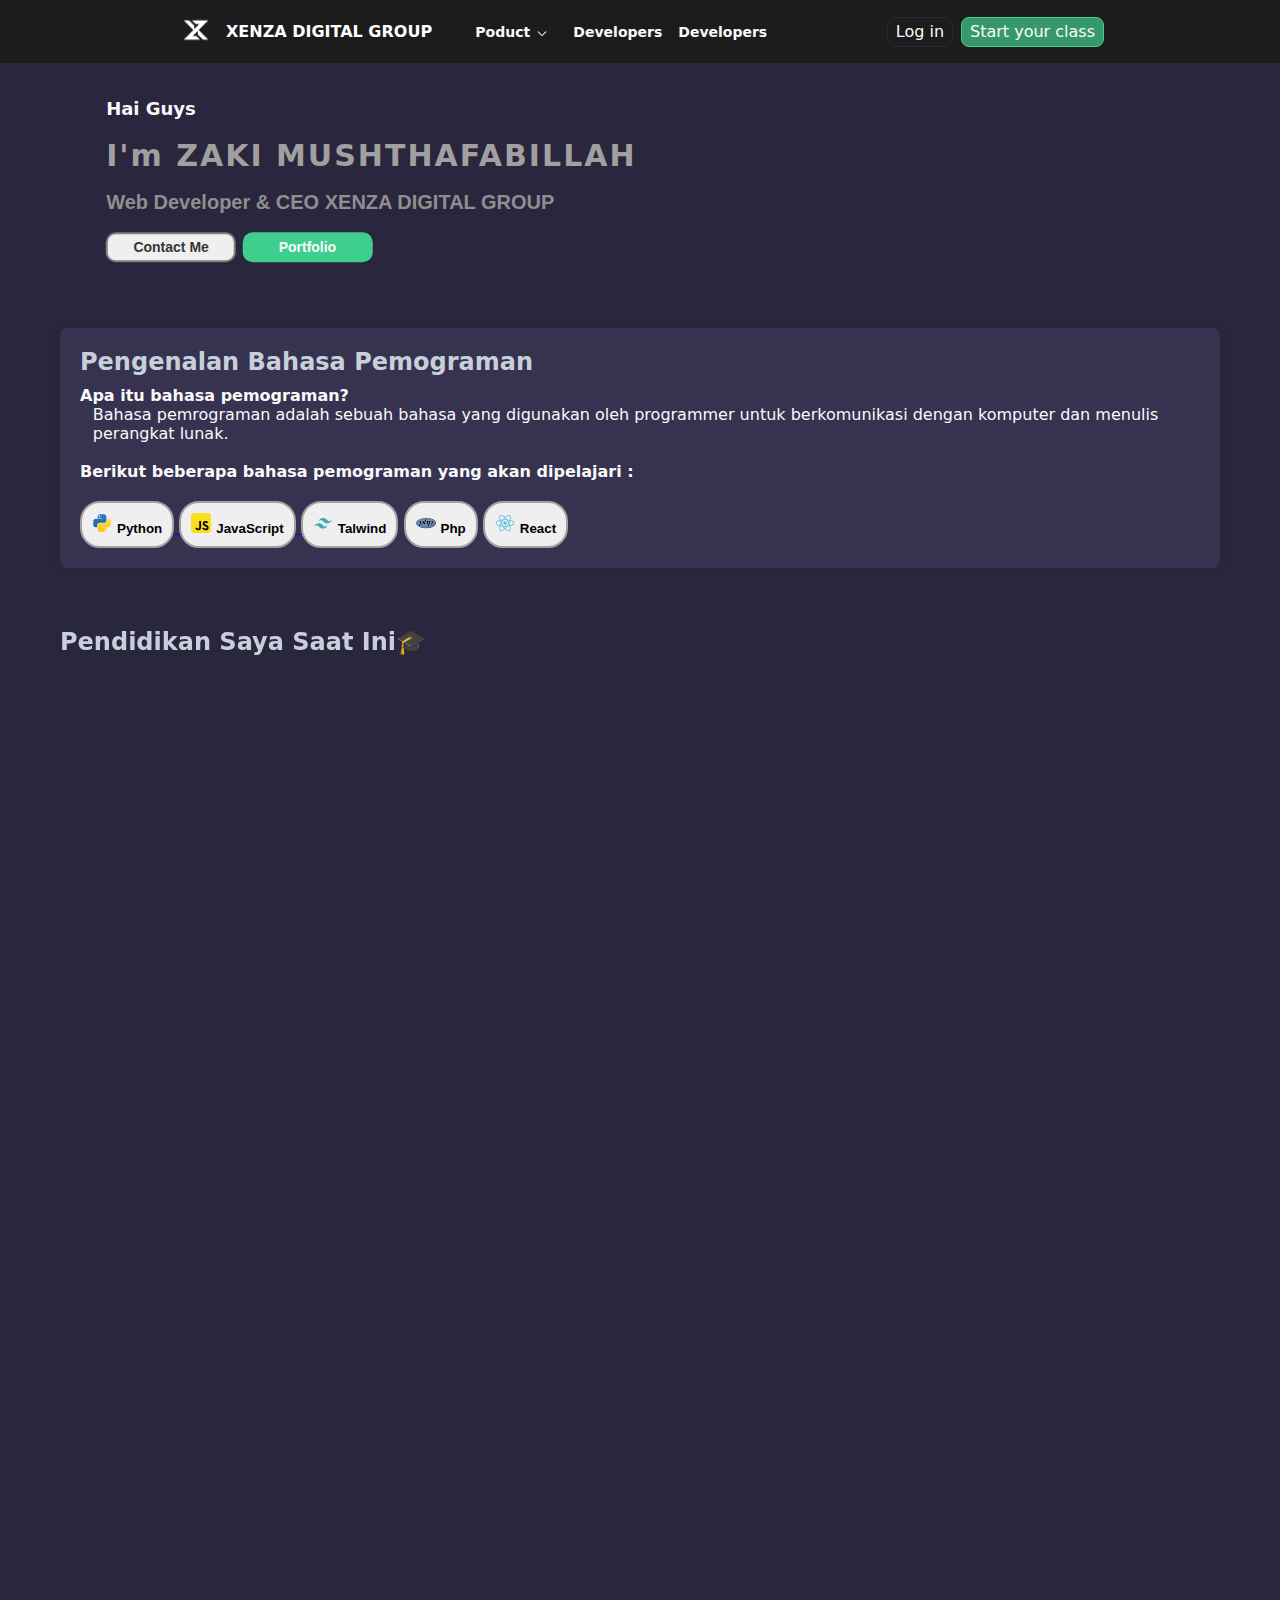
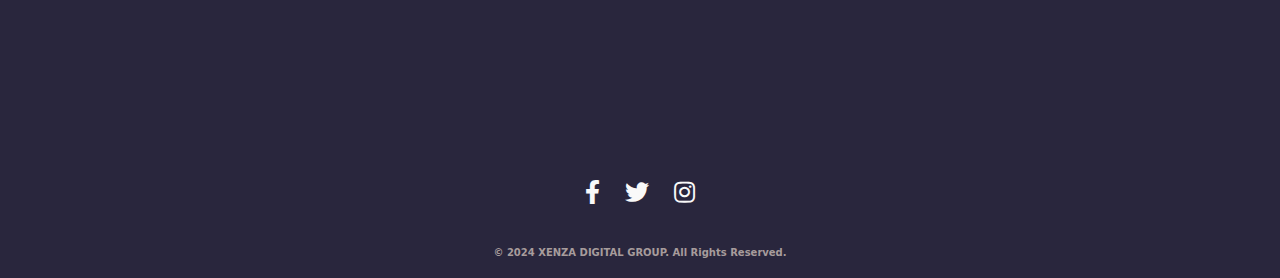
<file: index.html>
<!DOCTYPE html>
<html lang="en">
<head>
    <meta charset="UTF-8">
    <meta name="viewport" content="width= , initial-scale=1.0">
    <title>Document</title>
    <link rel="stylesheet" href="style/style.css">
    <link rel="stylesheet" href="https://cdnjs.cloudflare.com/ajax/libs/font-awesome/5.15.4/css/all.min.css">

</head>
<body>

<!-- Bagian Navigasi / Header -->
    <header class="header">
        <div class="menu_wrapper">
            <div class="menu_bar">
                <a href="#" title="Home" aria-label="home" class="logo">
                    <img src="assets/Photo/XZ__ZX__X_AND_Z_Abstract_initial_monogram_letter_alphabet_logo_design-removebg-preview (1).png" alt="logo" style="width: 40px; height: 40px; padding: 5px;">
                </a> 
                <P style="color: white; padding-left: 10px; font-weight: bold; font-family: system-ui, -apple-system, BlinkMacSystemFont, 'Segoe UI', Roboto, Oxygen, Ubuntu, Cantarell, 'Open Sans', 'Helvetica Neue', sans-serif;">
                    XENZA DIGITAL GROUP
                </P>
                <nav>
                    <ul class="navigation hide">
                        <li>
                            <button type="button">Poduct 
                                <svg xmlns="http://www.w3.org/2000/svg" width="16" height="16" fill="currentColor" class="bi bi-chevron-down" viewBox="0 0 16 16">
                                    <path d="M8 11.293l4.146-4.146a.5.5 0 0 0-.707-.707L8 10.086 4.561 6.44a.5.5 0 0 0-.707.707L8 11.293z"/>
                                </svg>
                            </button>
                            <div class="dropdown_wrapper">
                                <div class="dropdown">
                                    <ul class="list-items-with-description">
                                        <li>
                                            <div class="icon-wrapper">
                                                <svg viewBox="0 0 24 24" fill="none" xmlns="http://www.w3.org/2000/svg"><g id="SVGRepo_bgCarrier" stroke-width="0"></g><g id="SVGRepo_tracerCarrier" stroke-linecap="round" stroke-linejoin="round"></g><g id="SVGRepo_iconCarrier"> <path d="M20 18C20 20.2091 16.4183 22 12 22C7.58172 22 4 20.2091 4 18V13.974C4.50221 14.5906 5.21495 15.1029 6.00774 15.4992C7.58004 16.2854 9.69967 16.75 12 16.75C14.3003 16.75 16.42 16.2854 17.9923 15.4992C18.7851 15.1029 19.4978 14.5906 20 13.974V18Z" fill="#ffffff"></path> <path d="M12 10.75C14.3003 10.75 16.42 10.2854 17.9923 9.49925C18.7851 9.10285 19.4978 8.59059 20 7.97397V12C20 12.5 18.2143 13.5911 17.3214 14.1576C15.9983 14.8192 14.118 15.25 12 15.25C9.88205 15.25 8.00168 14.8192 6.67856 14.1576C5.5 13.5683 4 12.5 4 12V7.97397C4.50221 8.59059 5.21495 9.10285 6.00774 9.49925C7.58004 10.2854 9.69967 10.75 12 10.75Z" fill="#ffffff"></path> <path d="M17.3214 8.15761C15.9983 8.81917 14.118 9.25 12 9.25C9.88205 9.25 8.00168 8.81917 6.67856 8.15761C6.16384 7.95596 5.00637 7.31492 4.2015 6.27935C4.06454 6.10313 4.00576 5.87853 4.03988 5.65798C4.06283 5.50969 4.0948 5.35695 4.13578 5.26226C4.82815 3.40554 8.0858 2 12 2C15.9142 2 19.1718 3.40554 19.8642 5.26226C19.9052 5.35695 19.9372 5.50969 19.9601 5.65798C19.9942 5.87853 19.9355 6.10313 19.7985 6.27935C18.9936 7.31492 17.8362 7.95596 17.3214 8.15761Z" fill="#ffffff"></path> </g>
                                                </svg>
                                            </div>
                                            <div class="item-title">
                                                <h3>Database</h3>
                                                <p>Fully portable Postgres Database</p>
                                            </div>
                                        </li>
                                        <li>
                                            <div class="icon-wrapper">
                                                <!-- svg icons -->
                                            </div>
                                            <div class="item-title">
                                                <h3>Vector</h3>
                                                <p>Fully portable Postgres Database</p>
                                            </div> 
                                        </li>
                                        <li>
                                            <div class="icon-wrapper">
                                                <!-- svg icons -->
                                            </div>
                                            <div class="item-title">
                                                <h3>Authentication</h3>
                                                <p>Fully portable Postgres Database</p>
                                            </div>
                                        </li>
                                        <li>
                                            <div class="icon-wrapper">
                                                <svg viewBox="0 0 24 24" fill="none" xmlns="http://www.w3.org/2000/svg"><g id="SVGRepo_bgCarrier" stroke-width="0"></g><g id="SVGRepo_tracerCarrier" stroke-linecap="round" stroke-linejoin="round"></g><g id="SVGRepo_iconCarrier"> <path d="M6.50001 18L6.50001 17.9105C6.49991 17.0449 6.49981 16.2512 6.58661 15.6056C6.6822 14.8946 6.90709 14.1432 7.52514 13.5251C8.14319 12.9071 8.89464 12.6822 9.6056 12.5866C10.2512 12.4998 11.0449 12.4999 11.9105 12.5H12.0895C12.9551 12.4999 13.7488 12.4998 14.3944 12.5866C15.1054 12.6822 15.8568 12.9071 16.4749 13.5251C17.0929 14.1432 17.3178 14.8946 17.4134 15.6056C17.4989 16.2417 17.5001 17.0215 17.5 17.8722C20.0726 17.3221 22 15.0599 22 12.3529C22 9.88113 20.393 7.78024 18.1551 7.01498C17.8371 4.19371 15.4159 2 12.4762 2C9.32028 2 6.7619 4.52827 6.7619 7.64706C6.7619 8.33687 6.88706 8.9978 7.11616 9.60887C6.8475 9.55673 6.56983 9.52941 6.28571 9.52941C3.91878 9.52941 2 11.4256 2 13.7647C2 16.1038 3.91878 18 6.28571 18L6.50001 18Z" fill="#ffffff"></path> <path fill-rule="evenodd" clip-rule="evenodd" d="M12 14C10.1144 14 9.17157 14 8.58579 14.5858C8 15.1716 8 16.1144 8 18C8 19.8856 8 20.8284 8.58579 21.4142C9.17157 22 10.1144 22 12 22C13.8856 22 14.8284 22 15.4142 21.4142C16 20.8284 16 19.8856 16 18C16 16.1144 16 15.1716 15.4142 14.5858C14.8284 14 13.8856 14 12 14ZM13.8047 17.0842L12.4714 15.7508C12.2111 15.4905 11.7889 15.4905 11.5286 15.7508L10.1953 17.0842C9.93491 17.3445 9.93491 17.7666 10.1953 18.027C10.4556 18.2873 10.8777 18.2873 11.1381 18.027L11.3333 17.8317V19.7778C11.3333 20.146 11.6318 20.4444 12 20.4444C12.3682 20.4444 12.6667 20.146 12.6667 19.7778V17.8317L12.8619 18.027C13.1223 18.2873 13.5444 18.2873 13.8047 18.027C14.0651 17.7666 14.0651 17.3445 13.8047 17.0842Z" fill="#ffffff"></path> </g>
                                                </svg>
                                            </div>
                                            <div class="item-title">
                                                <h3>Storege</h3>
                                                <p>Fully portable Postgres Database</p>
                                            </div>
                                        </li>
                                        
                                        <!--more list items-->
                                    </ul>
                                </div>
                            </div>
                        </li>
                        <li>
                            <a href="#devs" title="Developers">Developers</a>
                        </li>
                        <li>
                            <a href="#devs" title="Developers">Developers</a>
                        </li>
                        <!--li menu-->
                </nav>
            </div>
            <div class="action-buttons hide">
                <a href="#log-in" title="Log in" class="secondary">Log in</a>
                <a href="#Start-Class" title="Sign up" class="primary">Start your class</a>
            </div>
            <button type="button" aria-label="Open menu" class="burger-menu">
                <!--menu svg-->
                <svg width="223px" height="223px" viewBox="0 0 28.00 28.00" version="1.1" xmlns="http://www.w3.org/2000/svg" xmlns:xlink="http://www.w3.org/1999/xlink" xmlns:sketch="http://www.bohemiancoding.com/sketch/ns" fill="#ffffff" transform="matrix(-1, 0, 0, 1, 0, 0)" stroke="#ffffff"><g id="SVGRepo_bgCarrier" stroke-width="0"></g><g id="SVGRepo_tracerCarrier" stroke-linecap="round" stroke-linejoin="round"></g><g id="SVGRepo_iconCarrier"> <title>align-left</title> <desc>Created with Sketch Beta.</desc> <defs> </defs> <g id="Page-1" stroke="none" stroke-width="1" fill="none" fill-rule="evenodd" sketch:type="MSPage"> <g id="Icon-Set" sketch:type="MSLayerGroup" transform="translate(-308.000000, -206.000000)" fill="#ffffff"> <path d="M335,222 L309,222 C308.447,222 308,222.448 308,223 C308,223.553 308.447,224 309,224 L335,224 C335.553,224 336,223.553 336,223 C336,222.448 335.553,222 335,222 L335,222 Z M324,230 L309,230 C308.447,230 308,230.447 308,231 C308,231.553 308.447,232 309,232 L324,232 C324.553,232 325,231.553 325,231 C325,230.447 324.553,230 324,230 L324,230 Z M309,208 L335,208 C335.553,208 336,207.553 336,207 C336,206.448 335.553,206 335,206 L309,206 C308.447,206 308,206.448 308,207 C308,207.553 308.447,208 309,208 L309,208 Z M309,216 L327,216 C327.553,216 328,215.553 328,215 C328,214.448 327.553,214 327,214 L309,214 C308.447,214 308,214.448 308,215 C308,215.553 308.447,216 309,216 L309,216 Z" id="align-left" sketch:type="MSShapeGroup"> </path> </g> </g> </g>
                </svg>
            </button>
        </div>
    </header>
<!-- Akhir Bagian Nav / Header -->

<!-- Isi dari halaman-->
<div class="text-container">
    <p>Hai Guys</p>
    <p>I'm ZAKI MUSHTHAFABILLAH</p>
    <p>Web Developer & CEO XENZA DIGITAL GROUP</p>
    <button class="hire-btn" style="margin-left: 10px;">Contact Me</button>
    <button class="down-cv" id="portfolio">Portfolio</button>
</div>
<img src="/assets/Photo/Yinjai.jpg" alt="model" class="model">

<!--Awal pendahuluan-->
<main class="container" id="class">
    <section class="content">
        <h2>Pengenalan Bahasa Pemograman</h2>
        <p style="padding-top: 10px; font-weight: bold;">Apa itu bahasa pemograman?</p>
        <p style="margin-left: 0.8rem;">Bahasa pemrograman adalah sebuah bahasa yang digunakan oleh programmer untuk berkomunikasi
           dengan komputer dan menulis perangkat lunak.</p>
        <br>
        <p style="font-weight: bold; margin-bottom: 10px;">Berikut beberapa bahasa pemograman yang akan dipelajari :</p>
        
        <a href="Materi/materi-py.html">
        <button style="cursor: pointer;;margin-top: 10px; border: 2px solid rgb(162, 162, 162); width: auto; border-radius: 20px; padding: 10px;">
            <p style="font-weight: bold;"><svg style="height: 20px; margin-right: 5px;" viewBox="0 0 32 32" fill="none" xmlns="http://www.w3.org/2000/svg"><g id="SVGRepo_bgCarrier" stroke-width="0"></g><g id="SVGRepo_tracerCarrier" stroke-linecap="round" stroke-linejoin="round"></g><g id="SVGRepo_iconCarrier"> <path fill-rule="evenodd" clip-rule="evenodd" d="M13.0164 2C10.8193 2 9.03825 3.72453 9.03825 5.85185V8.51852H15.9235V9.25926H5.97814C3.78107 9.25926 2 10.9838 2 13.1111L2 18.8889C2 21.0162 3.78107 22.7407 5.97814 22.7407H8.27322V19.4815C8.27322 17.3542 10.0543 15.6296 12.2514 15.6296H19.5956C21.4547 15.6296 22.9617 14.1704 22.9617 12.3704V5.85185C22.9617 3.72453 21.1807 2 18.9836 2H13.0164ZM12.0984 6.74074C12.8589 6.74074 13.4754 6.14378 13.4754 5.40741C13.4754 4.67103 12.8589 4.07407 12.0984 4.07407C11.3378 4.07407 10.7213 4.67103 10.7213 5.40741C10.7213 6.14378 11.3378 6.74074 12.0984 6.74074Z" fill="url(#paint0_linear_87_8204)"></path> <path fill-rule="evenodd" clip-rule="evenodd" d="M18.9834 30C21.1805 30 22.9616 28.2755 22.9616 26.1482V23.4815L16.0763 23.4815L16.0763 22.7408L26.0217 22.7408C28.2188 22.7408 29.9998 21.0162 29.9998 18.8889V13.1111C29.9998 10.9838 28.2188 9.25928 26.0217 9.25928L23.7266 9.25928V12.5185C23.7266 14.6459 21.9455 16.3704 19.7485 16.3704L12.4042 16.3704C10.5451 16.3704 9.03809 17.8296 9.03809 19.6296L9.03809 26.1482C9.03809 28.2755 10.8192 30 13.0162 30H18.9834ZM19.9015 25.2593C19.1409 25.2593 18.5244 25.8562 18.5244 26.5926C18.5244 27.329 19.1409 27.9259 19.9015 27.9259C20.662 27.9259 21.2785 27.329 21.2785 26.5926C21.2785 25.8562 20.662 25.2593 19.9015 25.2593Z" fill="url(#paint1_linear_87_8204)"></path> <defs> <linearGradient id="paint0_linear_87_8204" x1="12.4809" y1="2" x2="12.4809" y2="22.7407" gradientUnits="userSpaceOnUse"> <stop stop-color="#327EBD"></stop> <stop offset="1" stop-color="#1565A7"></stop> </linearGradient> <linearGradient id="paint1_linear_87_8204" x1="19.519" y1="9.25928" x2="19.519" y2="30" gradientUnits="userSpaceOnUse"> <stop stop-color="#FFDA4B"></stop> <stop offset="1" stop-color="#F9C600"></stop> </linearGradient> </defs> </g>
            </svg>Python</p>
        </button>
        </a>
        
        <a href="Materi/materi-js.html">
        <button style="cursor: pointer;;margin-top: 10px; border: 2px solid rgb(162, 162, 162); width: auto; border-radius: 20px; padding: 10px;">
            <p style="font-weight: bold;"><svg style="height: 20px; margin-right: 5px;" xmlns="http://www.w3.org/2000/svg" aria-label="JavaScript" role="img" viewBox="0 0 512 512" fill="#000000"><g id="SVGRepo_bgCarrier" stroke-width="0"></g><g id="SVGRepo_tracerCarrier" stroke-linecap="round" stroke-linejoin="round"></g><g id="SVGRepo_iconCarrier"><rect width="512" height="512" rx="15%" fill="#f7df1e"></rect><path d="M324 370c10 17 24 29 47 29c20 0 33-10 33 -24c0-16 -13 -22 -35 -32l-12-5c-35-15 -58 -33 -58 -72c0-36 27 -64 70 -64c31 0 53 11 68 39l-37 24c-8-15 -17 -21 -31 -21c-14 0-23 9 -23 21c0 14 9 20 30 29l12 5c41 18 64 35 64 76c0 43-34 67 -80 67c-45 0-74 -21 -88 -49zm-170 4c8 13 14 25 31 25c16 0 26-6 26 -30V203h48v164c0 50-29 72 -72 72c-39 0-61 -20 -72 -44z"></path></g>
            </svg>JavaScript</p>
        </button>
        </a>

        <button style="cursor: pointer;;margin-top: 10px; border: 2px solid rgb(162, 162, 162); width: auto; border-radius: 20px; padding: 10px;">
            <p style="font-weight: bold;"><svg style="height: 20px; margin-right: 5px;" viewBox="0 0 32 32" xmlns="http://www.w3.org/2000/svg" fill="#000000"><g id="SVGRepo_bgCarrier" stroke-width="0"></g><g id="SVGRepo_tracerCarrier" stroke-linecap="round" stroke-linejoin="round"></g><g id="SVGRepo_iconCarrier"><title>file_type_tailwind</title><path d="M9,13.7q1.4-5.6,7-5.6c5.6,0,6.3,4.2,9.1,4.9q2.8.7,4.9-2.1-1.4,5.6-7,5.6c-5.6,0-6.3-4.2-9.1-4.9Q11.1,10.9,9,13.7ZM2,22.1q1.4-5.6,7-5.6c5.6,0,6.3,4.2,9.1,4.9q2.8.7,4.9-2.1-1.4,5.6-7,5.6c-5.6,0-6.3-4.2-9.1-4.9Q4.1,19.3,2,22.1Z" style="fill:#44a8b3"></path></g>
            </svg>Talwind</p>
        </button>

        <button style="cursor: pointer;;margin-top: 10px; border: 2px solid rgb(162, 162, 162); width: auto; border-radius: 20px; padding: 10px;">
            <p style="font-weight: bold;"><svg style="height: 20px; margin-right: 5px;" viewBox="0 -60.5 256 256" version="1.1" xmlns="http://www.w3.org/2000/svg" xmlns:xlink="http://www.w3.org/1999/xlink" preserveAspectRatio="xMidYMid" fill="#000000"><g id="SVGRepo_bgCarrier" stroke-width="0"></g><g id="SVGRepo_tracerCarrier" stroke-linecap="round" stroke-linejoin="round"></g><g id="SVGRepo_iconCarrier"> <defs> <radialGradient id="radialGradient-1" cx="0.8366" cy="-125.811" r="363.0565" gradientTransform="matrix(0.463 0 0 0.463 76.4644 81.9182)" gradientUnits="userSpaceOnUse"> <stop offset="0" style="stop-color:#FFFFFF"></stop> <stop offset="0.5" style="stop-color:#4C6B97"></stop> <stop offset="1" style="stop-color:#231F20"></stop> </radialGradient> </defs> <g> <ellipse fill="url(#radialGradient-1)" cx="128" cy="67.3" rx="128" ry="67.3"></ellipse> <ellipse fill="#6181B6" cx="128" cy="67.3" rx="123" ry="62.3"></ellipse> <g> <path fill="#FFFFFF" d="M152.9,87.5c0,0,6.1-31.4,6.1-31.4c1.4-7.1,0.2-12.4-3.4-15.7c-3.5-3.2-9.5-4.8-18.3-4.8h-10.6l3-15.6 c0.1-0.6,0-1.2-0.4-1.7c-0.4-0.5-0.9-0.7-1.5-0.7h-14.6c-1,0-1.8,0.7-2,1.6l-6.5,33.3c-0.6-3.8-2-7-4.4-9.6 c-4.3-4.9-11-7.4-20.1-7.4H52.1c-1,0-1.8,0.7-2,1.6L37,104.7c-0.1,0.6,0,1.2,0.4,1.7c0.4,0.5,0.9,0.7,1.5,0.7h14.7 c1,0,1.8-0.7,2-1.6l3.2-16.3h10.9c5.7,0,10.6-0.6,14.3-1.8c3.9-1.3,7.4-3.4,10.5-6.3c2.5-2.3,4.6-4.9,6.2-7.7l-2.6,13.5 c-0.1,0.6,0,1.2,0.4,1.7s0.9,0.7,1.5,0.7h14.6c1,0,1.8-0.7,2-1.6l7.2-37h10c4.3,0,5.5,0.8,5.9,1.2c0.3,0.3,0.9,1.5,0.2,5.2 l-5.8,29.9c-0.1,0.6,0,1.2,0.4,1.7c0.4,0.5,0.9,0.7,1.5,0.7H151C151.9,89.1,152.7,88.4,152.9,87.5z M85.3,61.5 c-0.9,4.7-2.6,8.1-5.1,10c-2.5,1.9-6.6,2.9-12,2.9h-6.5l4.7-24.2h8.4c6.2,0,8.7,1.3,9.7,2.4C85.8,54.2,86.1,57.3,85.3,61.5z"></path> <path fill="#FFFFFF" d="M215.3,42.9c-4.3-4.9-11-7.4-20.1-7.4h-28.3c-1,0-1.8,0.7-2,1.6l-13.1,67.5c-0.1,0.6,0,1.2,0.4,1.7 c0.4,0.5,0.9,0.7,1.5,0.7h14.7c1,0,1.8-0.7,2-1.6l3.2-16.3h10.9c5.7,0,10.6-0.6,14.3-1.8c3.9-1.3,7.4-3.4,10.5-6.3 c2.6-2.4,4.8-5.1,6.4-8c1.6-2.9,2.8-6.1,3.5-9.6C220.9,54.7,219.6,47.9,215.3,42.9z M200,61.5c-0.9,4.7-2.6,8.1-5.1,10 c-2.5,1.9-6.6,2.9-12,2.9h-6.5l4.7-24.2h8.4c6.2,0,8.7,1.3,9.7,2.4C200.6,54.2,200.9,57.3,200,61.5z"></path> </g> <g> <path fill="#000004" d="M74.8,48.2c5.6,0,9.3,1,11.2,3.1c1.9,2.1,2.3,5.6,1.3,10.6c-1,5.2-3,9-5.9,11.2c-2.9,2.2-7.3,3.3-13.2,3.3 h-8.9l5.5-28.2H74.8z M39,105h14.7l3.5-17.9h12.6c5.6,0,10.1-0.6,13.7-1.8c3.6-1.2,6.8-3.1,9.8-5.9c2.5-2.3,4.5-4.8,6-7.5 c1.5-2.7,2.6-5.7,3.2-9c1.6-8,0.4-14.2-3.5-18.7c-3.9-4.5-10.1-6.7-18.6-6.7H52.1L39,105z"></path> <path fill="#000004" d="M113.3,19.6h14.6l-3.5,17.9h13c8.2,0,13.8,1.4,16.9,4.3c3.1,2.9,4,7.5,2.8,13.9L151,87.1h-14.8l5.8-29.9 c0.7-3.4,0.4-5.7-0.7-6.9c-1.1-1.2-3.6-1.9-7.3-1.9h-11.7l-7.5,38.7h-14.6L113.3,19.6z"></path> <path fill="#000004" d="M189.5,48.2c5.6,0,9.3,1,11.2,3.1c1.9,2.1,2.3,5.6,1.3,10.6c-1,5.2-3,9-5.9,11.2c-2.9,2.2-7.3,3.3-13.2,3.3 h-8.9l5.5-28.2H189.5z M153.7,105h14.7l3.5-17.9h12.6c5.6,0,10.1-0.6,13.7-1.8c3.6-1.2,6.8-3.1,9.8-5.9c2.5-2.3,4.5-4.8,6-7.5 c1.5-2.7,2.6-5.7,3.2-9c1.6-8,0.4-14.2-3.5-18.7c-3.9-4.5-10.1-6.7-18.6-6.7h-28.3L153.7,105z"></path> </g> </g> </g>
            </svg>Php</p>
        </button>

        <button style="cursor: pointer;;margin-top: 10px; border: 2px solid rgb(162, 162, 162); width: auto; border-radius: 20px; padding: 10px;">
            <p style="font-weight: bold;"><svg style="height: 20px; margin-right: 5px;" viewBox="0 0 32 32" fill="none" xmlns="http://www.w3.org/2000/svg"><g id="SVGRepo_bgCarrier" stroke-width="0"></g><g id="SVGRepo_tracerCarrier" stroke-linecap="round" stroke-linejoin="round"></g><g id="SVGRepo_iconCarrier"> <path d="M18.6789 15.9759C18.6789 14.5415 17.4796 13.3785 16 13.3785C14.5206 13.3785 13.3211 14.5415 13.3211 15.9759C13.3211 17.4105 14.5206 18.5734 16 18.5734C17.4796 18.5734 18.6789 17.4105 18.6789 15.9759Z" fill="#53C1DE"></path> <path fill-rule="evenodd" clip-rule="evenodd" d="M24.7004 11.1537C25.2661 8.92478 25.9772 4.79148 23.4704 3.39016C20.9753 1.99495 17.7284 4.66843 16.0139 6.27318C14.3044 4.68442 10.9663 2.02237 8.46163 3.42814C5.96751 4.82803 6.73664 8.8928 7.3149 11.1357C4.98831 11.7764 1 13.1564 1 15.9759C1 18.7874 4.98416 20.2888 7.29698 20.9289C6.71658 23.1842 5.98596 27.1909 8.48327 28.5877C10.9973 29.9932 14.325 27.3945 16.0554 25.7722C17.7809 27.3864 20.9966 30.0021 23.4922 28.6014C25.9956 27.1963 25.3436 23.1184 24.7653 20.8625C27.0073 20.221 31 18.7523 31 15.9759C31 13.1835 26.9903 11.7923 24.7004 11.1537ZM24.4162 19.667C24.0365 18.5016 23.524 17.2623 22.8971 15.9821C23.4955 14.7321 23.9881 13.5088 24.3572 12.3509C26.0359 12.8228 29.7185 13.9013 29.7185 15.9759C29.7185 18.07 26.1846 19.1587 24.4162 19.667ZM22.85 27.526C20.988 28.571 18.2221 26.0696 16.9478 24.8809C17.7932 23.9844 18.638 22.9422 19.4625 21.7849C20.9129 21.6602 22.283 21.4562 23.5256 21.1777C23.9326 22.7734 24.7202 26.4763 22.85 27.526ZM9.12362 27.5111C7.26143 26.47 8.11258 22.8946 8.53957 21.2333C9.76834 21.4969 11.1286 21.6865 12.5824 21.8008C13.4123 22.9332 14.2816 23.9741 15.1576 24.8857C14.0753 25.9008 10.9945 28.557 9.12362 27.5111ZM2.28149 15.9759C2.28149 13.874 5.94207 12.8033 7.65904 12.3326C8.03451 13.5165 8.52695 14.7544 9.12123 16.0062C8.51925 17.2766 8.01977 18.5341 7.64085 19.732C6.00369 19.2776 2.28149 18.0791 2.28149 15.9759ZM9.1037 4.50354C10.9735 3.45416 13.8747 6.00983 15.1159 7.16013C14.2444 8.06754 13.3831 9.1006 12.5603 10.2265C11.1494 10.3533 9.79875 10.5569 8.55709 10.8297C8.09125 9.02071 7.23592 5.55179 9.1037 4.50354ZM20.3793 11.5771C21.3365 11.6942 22.2536 11.85 23.1147 12.0406C22.8562 12.844 22.534 13.6841 22.1545 14.5453C21.6044 13.5333 21.0139 12.5416 20.3793 11.5771ZM16.0143 8.0481C16.6054 8.66897 17.1974 9.3623 17.7798 10.1145C16.5985 10.0603 15.4153 10.0601 14.234 10.1137C14.8169 9.36848 15.414 8.67618 16.0143 8.0481ZM9.8565 14.5444C9.48329 13.6862 9.16398 12.8424 8.90322 12.0275C9.75918 11.8418 10.672 11.69 11.623 11.5748C10.9866 12.5372 10.3971 13.5285 9.8565 14.5444ZM11.6503 20.4657C10.6679 20.3594 9.74126 20.2153 8.88556 20.0347C9.15044 19.2055 9.47678 18.3435 9.85796 17.4668C10.406 18.4933 11.0045 19.4942 11.6503 20.4657ZM16.0498 23.9915C15.4424 23.356 14.8365 22.6531 14.2448 21.8971C15.4328 21.9423 16.6231 21.9424 17.811 21.891C17.2268 22.6608 16.6369 23.3647 16.0498 23.9915ZM22.1667 17.4222C22.5677 18.3084 22.9057 19.1657 23.1742 19.9809C22.3043 20.1734 21.3652 20.3284 20.3757 20.4435C21.015 19.4607 21.6149 18.4536 22.1667 17.4222ZM18.7473 20.5941C16.9301 20.72 15.1016 20.7186 13.2838 20.6044C12.2509 19.1415 11.3314 17.603 10.5377 16.0058C11.3276 14.4119 12.2404 12.8764 13.2684 11.4158C15.0875 11.2825 16.9178 11.2821 18.7369 11.4166C19.7561 12.8771 20.6675 14.4086 21.4757 15.9881C20.6771 17.5812 19.7595 19.1198 18.7473 20.5941ZM22.8303 4.4666C24.7006 5.51254 23.8681 9.22726 23.4595 10.8426C22.2149 10.5641 20.8633 10.3569 19.4483 10.2281C18.6239 9.09004 17.7698 8.05518 16.9124 7.15949C18.1695 5.98441 20.9781 3.43089 22.8303 4.4666Z" fill="#53C1DE"></path> </g>
            </svg>React</p>
        </button>
    </section>
</main>
<!--Akhir pendahuluan-->

<!--Isi-->

<main class="container scroll-animation" id="class">
    <h2>Pendidikan Saya Saat Ini🎓</h2>
</main>

<main class="container scroll-animation" id="class">
    <div class="c-isi">
        <img src="/assets/Photo/upiyptk.png" alt="">
        <h2>UNIVERSITAS PUTRA INDONESAI "YPTK" PADANG</h2>
        <p style="margin-top: 5px;">Saat ini saya tengah mengembangkan diri saya pada salah satu Universitas swasta terbaik dikota
           Padang yaitu, Universitas Putra Indonesia "YPTK" Padang atau biasa disebut dengan UPI Padang.
        </p>
        <br>
        <h4>Dengan Program Studi :</h4>
            <p style="margin-left: 15px; font-size: 14px; margin-top: 7px;">• S1-Teknik Informatika</p>
        <br>
        <h4>Yang Telah Saya Pelajari :</h4>
            <p style="margin-left: 15px; font-size: 14px; margin-top: 7px;">• MySQL (MongoDB)</p>
            <p style="margin-left: 15px; font-size: 14px; margin-top: 7px;">• Artificial Inteligent (AI & Python)</p>
            <p style="margin-left: 15px; font-size: 14px; margin-top: 7px;">• Algoritma & Pemograman (C++)</p>
            <p style="margin-left: 15px; font-size: 14px; margin-top: 7px;">• AR & VR (Unity & C#)</p>
            <p style="margin-left: 15px; font-size: 14px; margin-top: 7px;">Dan masih banyak lagi yang tidak mungkin saya sebut satu-persatu.</p>
    </div>
</main>

<!-- HTML Galeri Foto -->
<!-- <main class="container" id="#portfolio">
    <h2>Project Yang Telah Saya Kerjakan</h2>
</main>
<div class="gallery">
    <img src="assets/Photo/upiyptk.png" alt="Image 1">
    <img src="assets/Photo/upiyptk.png" alt="Image 2">
    <img src="assets/Photo/upiyptk.png" alt="Image 3">
</div> -->

<!-- HTML Testimoni -->
<div class="testimonials scroll-animation">
    <div class="testimonial">
        <p>"Layanan yang luar biasa! Saya sangat puas dengan hasilnya."</p>
        <p class="client">- John Doe</p>
    </div>
    <div class="testimonial">
        <p>"Proyek selesai tepat waktu dan sesuai dengan spesifikasi yang diinginkan."</p>
        <p class="client">- Jane Smith</p>
    </div>
</div>

<!-- HTML Formulir Kontak -->
<div class="contact-form scroll-animation">
    <form action="path/to/submit_form.php" method="POST">
        <input type="text" name="name" placeholder="Nama Anda" required>
        <input type="email" name="email" placeholder="Email Anda" required>
        <textarea name="message" placeholder="Berikan Saya Sebuah Pesan" reuired></textarea>
        <button type="submit" style="padding: 10px; border-radius: 10px;">Kirim</button>
    </form>
</div>

<!-- HTML Ikon Media Sosial -->
<div class="social-media">
    <a href="https://www.facebook.com/yourprofile" target="_blank"><i class="fab fa-facebook-f"></i></a>
    <a href="https://www.twitter.com/yourprofile" target="_blank"><i class="fab fa-twitter"></i></a>
    <a href="https://www.instagram.com/yourprofile" target="_blank"><i class="fab fa-instagram"></i></a>
</div>
<!-- Bagian Footer -->
<footer>
    <div class="footer-tombol">
        <p>&copy; 2024 XENZA DIGITAL GROUP. All Rights Reserved.</p>
    </div>
</footer>
<!-- Akhir Bagian Footer -->


<script src="script.js"></script>
</body>
</html>
</file>
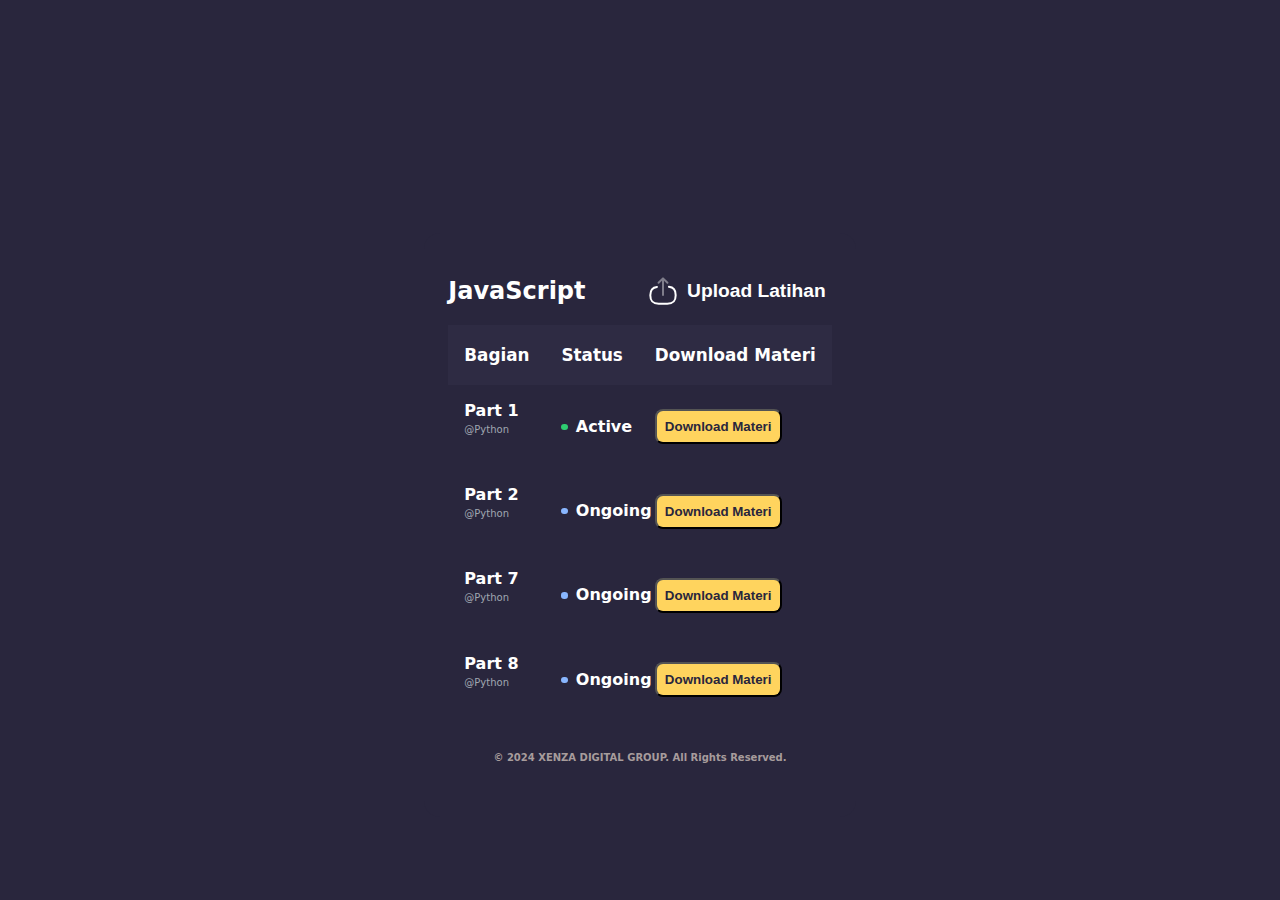
<file: Materi/materi-js.html>
<!DOCTYPE html>
<html lang="en">
<head>
    <meta charset="UTF-8">
    <meta name="viewport" content="width= , initial-scale=1.0">
    <title>Materi JavaScript</title>
    <!-- <link rel="stylesheet" href="../style/style.css"> -->
    <link rel="stylesheet" href="../style/style-table.css">
</head>
<body>
<!-- Isi dari halaman-->
<article class="table-widget" style="margin-top: 150px;">
    <div class="caption">
        <h2>JavaScript</h2>
        <button type="button" class="export-btn"> 
            <!-- SVG Icon -->
            <svg viewBox="0 0 24 24" fill="none" xmlns="http://www.w3.org/2000/svg"><g id="SVGRepo_bgCarrier" stroke-width="0"></g><g id="SVGRepo_tracerCarrier" stroke-linecap="round" stroke-linejoin="round"></g>
            <g id="SVGRepo_iconCarrier"> <path d="M16.4405 8.8999C20.0405 9.2099 21.5105 11.0599 21.5105 15.1099V15.2399C21.5105 19.7099 19.7205 21.4999 15.2505 21.4999H8.74047C4.27047 21.4999 2.48047 19.7099 2.48047 15.2399V15.1099C2.48047 11.0899 3.93047 9.2399 7.47047 8.9099" stroke="#ffffff" stroke-width="1.5" stroke-linecap="round" stroke-linejoin="round"></path> 
            <g opacity="0.4"> <path d="M12 15.0001V3.62012" stroke="#ffffff" stroke-width="1.5" stroke-linecap="round" stroke-linejoin="round"></path> <path d="M15.3504 5.85L12.0004 2.5L8.65039 5.85" stroke="#ffffff" stroke-width="1.5" stroke-linecap="round" stroke-linejoin="round"></path> </g> </g>
            </svg>
            Upload Latihan
        </button>
    </div>
<table>
    <thead>
        <tr>
            <th>Bagian</th>
            <th>Status</th>
            <th>Download Materi</th>
        </tr>
    </thead>
    <tbody id="team-member-rows">
    <tr>
        <td class="team-member-profile">
            <div class="profile-info">
                <div class="profile-info_name">Part 1</div>
                <div class="profile-info_alias">@Python</div>
            </div>
        </td>
        <td>
            <div class="status">
                <p class="status_circle status--active"></p>
                <p class="status_circle" style="margin-bottom: 30px;">Active</p>
            </div>
        </td>
        <td>
            <div class="tags">
                <button class="tag tag--marketing" style="cursor: pointer;" onclick="downloadFile('Materi_Js/01_Pengenalan_JavaScript.rar')">Download Materi</button>
            </div>
        </td>
    </tr>

    <tr>
        <td class="team-member-profile">
            <div class="profile-info">
                <div class="profile-info_name">Part 2</div>
                <div class="profile-info_alias">@Python</div>
            </div>
        </td>
        <td>
            <div class="status">
                <p class="status_circle status--ongoing"></p>
                <p class="status_circle" style="margin-bottom: 30px;">Ongoing</p>
            </div>
        </td>
        <td>
            <div class="tags">
                <button class="tag tag--marketing" style="cursor: pointer;" onclick="downloadFile('#')">Download Materi</button>
            </div>
        </td>
    </tr>

    <tr>
        <td class="team-member-profile">
            <div class="profile-info">
                <div class="profile-info_name">Part 7</div>
                <div class="profile-info_alias">@Python</div>
            </div>
        </td>
        <td>
            <div class="status">
                <p class="status_circle status--ongoing"></p>
                <p class="status_circle" style="margin-bottom: 30px;">Ongoing</p>
            </div>
        </td>
        <td>
            <div class="tags">
                <button class="tag tag--marketing" style="cursor: pointer;" onclick="downloadFile('#')">Download Materi</button>
            </div>
        </td>
    </tr>

    <tr>
        <td class="team-member-profile">
            <div class="profile-info">
                <div class="profile-info_name">Part 8</div>
                <div class="profile-info_alias">@Python</div>
            </div>
        </td>
        <td>
            <div class="status">
                <p class="status_circle status--ongoing"></p>
                <p class="status_circle" style="margin-bottom: 30px;">Ongoing</p>
            </div>
        </td>
        <td>
            <div class="tags">
                <button class="tag tag--marketing" style="cursor: pointer;" onclick="downloadFile('#')">Download Materi</button>
            </div>
        </td>
    </tr>
    <!-- Repeat similar code for other parts -->
    
</tbody>
</table>
<footer>
    <div class="footer-tombol">
        <p>&copy; 2024 XENZA DIGITAL GROUP. All Rights Reserved.</p>
    </div>
</footer>
</article>

<script>
    function downloadFile(filePath) {
        window.location.href = filePath;
    }
</script>
</body>
</html>
</file>
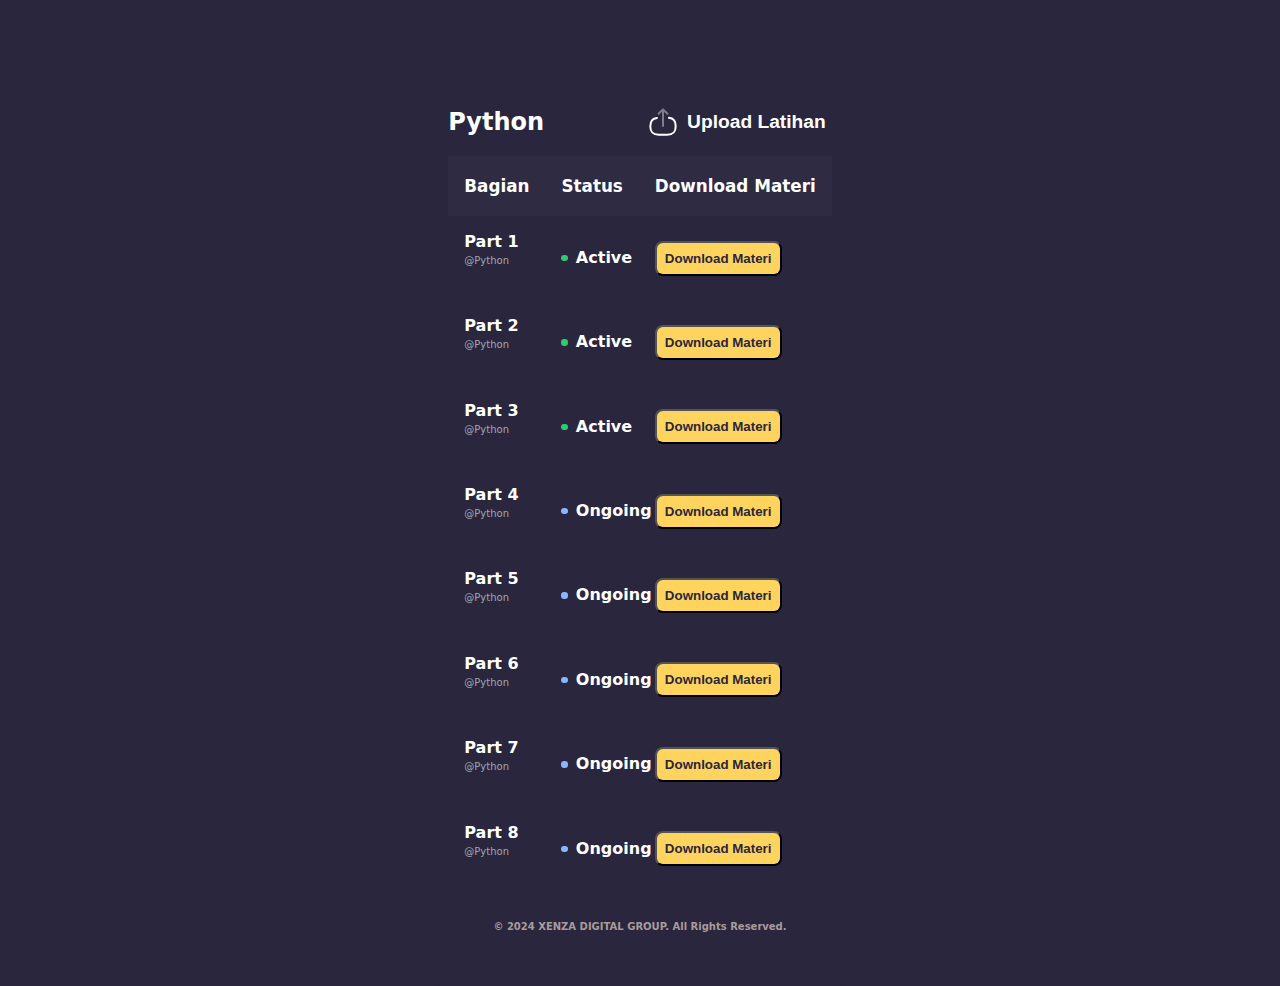
<file: Materi/materi-py.html>
<!DOCTYPE html>
<html lang="en">
<head>
    <meta charset="UTF-8">
    <meta name="viewport" content="width= , initial-scale=1.0">
    <title>Materi Python</title>
    <!-- <link rel="stylesheet" href="../style/style.css"> -->
    <link rel="stylesheet" href="../style/style-table.css">
</head>
<body>
<!-- Isi dari halaman-->
<article class="table-widget" style="margin-top: 150px;">
    <div class="caption">
        <h2>Python</h2>
        <button type="button" class="export-btn"> 
            <!-- SVG Icon -->
            <svg viewBox="0 0 24 24" fill="none" xmlns="http://www.w3.org/2000/svg"><g id="SVGRepo_bgCarrier" stroke-width="0"></g><g id="SVGRepo_tracerCarrier" stroke-linecap="round" stroke-linejoin="round"></g>
            <g id="SVGRepo_iconCarrier"> <path d="M16.4405 8.8999C20.0405 9.2099 21.5105 11.0599 21.5105 15.1099V15.2399C21.5105 19.7099 19.7205 21.4999 15.2505 21.4999H8.74047C4.27047 21.4999 2.48047 19.7099 2.48047 15.2399V15.1099C2.48047 11.0899 3.93047 9.2399 7.47047 8.9099" stroke="#ffffff" stroke-width="1.5" stroke-linecap="round" stroke-linejoin="round"></path> 
            <g opacity="0.4"> <path d="M12 15.0001V3.62012" stroke="#ffffff" stroke-width="1.5" stroke-linecap="round" stroke-linejoin="round"></path> <path d="M15.3504 5.85L12.0004 2.5L8.65039 5.85" stroke="#ffffff" stroke-width="1.5" stroke-linecap="round" stroke-linejoin="round"></path> </g> </g>
            </svg>
            Upload Latihan
        </button>
    </div>
<table>
    <thead>
        <tr>
            <th>Bagian</th>
            <th>Status</th>
            <th>Download Materi</th>
        </tr>
    </thead>
    <tbody id="team-member-rows">
    <tr>
        <td class="team-member-profile">
            <div class="profile-info">
                <div class="profile-info_name">Part 1</div>
                <div class="profile-info_alias">@Python</div>
            </div>
        </td>
        <td>
            <div class="status">
                <p class="status_circle status--active"></p>
                <p class="status_circle" style="margin-bottom: 30px;">Active</p>
            </div>
        </td>
        <td>
            <div class="tags">
                <button class="tag tag--marketing" style="cursor: pointer;" onclick="downloadFile('Materi_Py/Part_1.rar')">Download Materi</button>
            </div>
        </td>
    </tr>

    <tr>
        <td class="team-member-profile">
            <div class="profile-info">
                <div class="profile-info_name">Part 2</div>
                <div class="profile-info_alias">@Python</div>
            </div>
        </td>
        <td>
            <div class="status">
                <p class="status_circle status--active"></p>
                <p class="status_circle" style="margin-bottom: 30px;">Active</p>
            </div>
        </td>
        <td>
            <div class="tags">
                <button class="tag tag--marketing" style="cursor: pointer;" onclick="downloadFile('Materi_Py/Part_2.rar')">Download Materi</button>
            </div>
        </td>
    </tr>

    <tr>
        <td class="team-member-profile">
            <div class="profile-info">
                <div class="profile-info_name">Part 3</div>
                <div class="profile-info_alias">@Python</div>
            </div>
        </td>
        <td>
            <div class="status">
                <p class="status_circle status--active"></p>
                <p class="status_circle" style="margin-bottom: 30px;">Active</p>
            </div>
        </td>
        <td>
            <div class="tags">
                <button class="tag tag--marketing" style="cursor: pointer;" onclick="downloadFile('Materi_Py/Part_3.rar')">Download Materi</button>
            </div>
        </td>
    </tr>

    <tr>
        <td class="team-member-profile">
            <div class="profile-info">
                <div class="profile-info_name">Part 4</div>
                <div class="profile-info_alias">@Python</div>
            </div>
        </td>
        <td>
            <div class="status">
                <p class="status_circle status--ongoing"></p>
                <p class="status_circle" style="margin-bottom: 30px;">Ongoing</p>
            </div>
        </td>
        <td>
            <div class="tags">
                <button class="tag tag--marketing" style="cursor: pointer;" onclick="downloadFile('#')">Download Materi</button>
            </div>
        </td>
    </tr>

    <tr>
        <td class="team-member-profile">
            <div class="profile-info">
                <div class="profile-info_name">Part 5</div>
                <div class="profile-info_alias">@Python</div>
            </div>
        </td>
        <td>
            <div class="status">
                <p class="status_circle status--ongoing"></p>
                <p class="status_circle" style="margin-bottom: 30px;">Ongoing</p>
            </div>
        </td>
        <td>
            <div class="tags">
                <button class="tag tag--marketing" style="cursor: pointer;" onclick="downloadFile('#')">Download Materi</button>
            </div>
        </td>
    </tr>

    <tr>
        <td class="team-member-profile">
            <div class="profile-info">
                <div class="profile-info_name">Part 6</div>
                <div class="profile-info_alias">@Python</div>
            </div>
        </td>
        <td>
            <div class="status">
                <p class="status_circle status--ongoing"></p>
                <p class="status_circle" style="margin-bottom: 30px;">Ongoing</p>
            </div>
        </td>
        <td>
            <div class="tags">
                <button class="tag tag--marketing" style="cursor: pointer;" onclick="downloadFile('#')">Download Materi</button>
            </div>
        </td>
    </tr>

    <tr>
        <td class="team-member-profile">
            <div class="profile-info">
                <div class="profile-info_name">Part 7</div>
                <div class="profile-info_alias">@Python</div>
            </div>
        </td>
        <td>
            <div class="status">
                <p class="status_circle status--ongoing"></p>
                <p class="status_circle" style="margin-bottom: 30px;">Ongoing</p>
            </div>
        </td>
        <td>
            <div class="tags">
                <button class="tag tag--marketing" style="cursor: pointer;" onclick="downloadFile('#')">Download Materi</button>
            </div>
        </td>
    </tr>

    <tr>
        <td class="team-member-profile">
            <div class="profile-info">
                <div class="profile-info_name">Part 8</div>
                <div class="profile-info_alias">@Python</div>
            </div>
        </td>
        <td>
            <div class="status">
                <p class="status_circle status--ongoing"></p>
                <p class="status_circle" style="margin-bottom: 30px;">Ongoing</p>
            </div>
        </td>
        <td>
            <div class="tags">
                <button class="tag tag--marketing" style="cursor: pointer;" onclick="downloadFile('#')">Download Materi</button>
            </div>
        </td>
    </tr>
    <!-- Repeat similar code for other parts -->
    
</tbody>
</table>
<footer>
    <div class="footer-tombol">
        <p>&copy; 2024 XENZA DIGITAL GROUP. All Rights Reserved.</p>
    </div>
</footer>
</article>

<script>
    function downloadFile(filePath) {
        window.location.href = filePath;
    }
</script>
</body>
</html>
</file>
<file: style/style.css>
:root {
    --primary: #3ECF8E;
    --primary-dark: #37996B;
    --primary-darker: #317F5A;
    --text: #f9f9f9;
    --background: #1c1c1c;
    --secondary: #2e2e2e;
    --gray-border: #29263D;
    --gray-border-hover: #363250;
    --gray-menu-button: #7e7e7e;
    --gray-menu-button-hover: #232322;
    --navbar-height: 4rem;
    --gray-text-hover: #8f8f8f;
    --gray-icon: #a0a0a0;
}

body {
    font-family: system-ui, -apple-system, BlinkMacSystemFont, 'Segoe UI', Roboto, Oxygen, Ubuntu, Cantarell, 'Open Sans', 'Helvetica Neue', sans-serif;
    font-size: 16px;
    background-color: var(--gray-border);
}

* {
    margin: 0;
    padding: 0;
    box-sizing: border-box;
}

.header {
    width: 100vw;
    border-bottom: 1px solid var(--gray-border);
    height: var(--navbar-height);
    display: flex;
    align-items: center;
    justify-content: center;
    background-color: var(--background);
}

.menu_wrapper {
    display: flex;
    position: fixed;
    justify-content: space-between;
    z-index: 2;
    gap: 1.5rem;
    width: 100%;
    border-radius: 10px;
    max-width: 60rem;
    padding: 0px 1rem;
    align-items: center;
    background-color: var(--background);
}

.menu_bar {
    display: flex;
    align-items: center;
}

.navigation {
    margin-left: 2rem;
    display: flex;
    flex-direction: row;
    list-style-type: none;
    align-items: center;
    gap: 1rem;
}

.navigation>li {
    display: flex;
    position: relative;
    cursor: pointer;
    align-items: center;
    min-height: 2.25rem;
}

.navigation>li>a {
    color: var(--text);
    font-size: 14px;
    font-weight: 600;
    text-decoration: none;
}

.navigation>li>a:hover {
    color: var(--primary);
}

.menu_wrapper.open {
    display: block;
}

.navigation>li>button {
    color: var(--text);
    transition: all 0.3s ease;
    text-decoration: none;
    border: none;
    cursor: pointer;
    z-index: 1;
    margin-right: -0.25rem;
    align-items: center;
    min-height: 2.25rem;
    font-size: 14px;
    gap: 0.25rem;
    font-weight: 600;
    font-family: system-ui, -apple-system, BlinkMacSystemFont, 'Segoe UI', Roboto, Oxygen, Ubuntu, Cantarell, 'Open Sans', 'Helvetica Neue', sans-serif;
    flex-wrap: nowrap;
    padding: 0.25rem 0.7rem;
    white-space: nowrap;
    background: none;
    display: flex;
    position: relative;
    transition: all 0.2s ease-in-out;
}

.navigation>li>button>svg {
    margin-top: 2px;
    fill: var(--text);
    transition: all 0.2s ease-in-out;
}

.navigation>li:hover>button svg {
    fill: var(--primary);
    transform: rotate(0.5turn);
}

.navigation>li:hover>button {
    color: var(--primary);
}

.navigation>li:hover .dropdown {
    display: block;
}

@keyframes fadeIn {
    from {
        opacity: 0;
        transform: scale(0.99) translateY(-0,7);
        transform-origin: top;    
    }

    to {
        opacity: 1;
        transform: scale(1) translateY(0);
    }
}

.dropdown_wrapper {
    position: absolute;
    top: 0;
    left: -130px;
    padding-top: 60px;
}

.dropdown {
    border-radius: 0.5rem;
    display: none;
    padding: 0.5rem;
    width: 100%;
    background: var(--gray-border-hover);
    max-width: 600px;
    border: 1px solid var(--gray-border);
    z-index: 2;
    animation: fadeIn 0.2s ease-in-out;
}

.list-items-with-description {
    list-style-type: none;
    display: grid;
    width: 100%;
    grid-template-columns: 1fr 1fr;
    gap: 2rem;
    padding: 0.75rem;
}

.list-items-with-description li {
    display: flex;
    gap: 1rem;
    width: 100%;
}

.list-items-with-description li:hover {
    background: var(--secondary-background);
    border-radius: 0.3rem;
}

.icon-wrapper svg {
    color: var(--gray-text-hover);
}

.list-items-with-description li:hover svg {
    color: var(--text);
}

.list-items-with-description li
.icon-wrapper {
    display: flex;
    align-items: center;
    justify-content: center;
    border-radius: 0.5rem;
    height: 2.5rem;
    width: 2.5rem;
    min-width: 2.5rem;
    min-height: 2.5rem;
    pointer-events: all;
    background: var(--gray-menu-button-hover);
}

.item-title {
    gap: 3rem;
}

.item-title h3 {
    font-weight: 500;
    font-size: 14px;
    color: var(--text);
}

.list-items-with-description li:hover 
.item-title p {
    color: var(--gray-text-hover);
}

.item-title p {
    font-size: 12px;
    white-space: nowrap;
    color: var(--gray-menu-button);
}

.action-buttons {
    display: flex;
    gap: 0.5rem;
    align-items: center;
    flex-wrap: nowrap;
}

.action-buttons a {
    text-decoration: none;
    white-space: nowrap;
    padding: 0.25rem 0.5rem;
    transition: all 0.2s ease-in-out;
    line-height: 1.25rem;
}

.secondary {
    background: none;
    color: var(--text);
    outline: none;
    border: 1px solid var(--gray-border);
    border-radius: 0.5rem;
}

.secondary:hover {
    border: 1px solid var(--gray-border-hover);
}

.primary {
    color: var(--text);
    border-radius: 0.5rem;
    background: var(--primary-dark);
    border: 1px solid var(--primary);
    padding: 0.5rem 1rem;
}

.primary:hover {
    background: var(--primary-darker);
}

.burger-menu {
    display: none;
    outline: none;
    border: none;
    background: transparent;
}

.dropdown.show {
    display: block;
}

@media (max-width: 44rem) {
    .hide {
        display: none;
    }
    
    .burger-menu {
        display: flex;
        align-items: center;
        justify-content: center;
        border-radius: 0.5rem;
        padding: 0.5rem;
        height: 2.5rem;
        width: 2.5rem;
        min-height: 2.5rem;
        min-height: 2.5rem;
        pointer-events: all;
    }

    .burger-menu:hover {
        background: var(--gray-menu-button-hover);
    }

    .burger-menu:focus {
        outline: 1px solid var(--primary);
    }

    .burger-menu svg {
        height: 1.5rem;
        stroke: var(--gray-menu-button);
        width: 1.5rem;
    }
}

.container {
    max-width: 1200px;
    margin: 0 auto;
    padding: 20px;
}

.content {
    background: var(--gray-border-hover);
    padding: 20px;
    border-radius: 8px;
    box-shadow: 0 0 10px rgba(0, 0, 0, 0.1);
    margin-bottom: 20px;
    color: var(--text);
}

h2 {
    color: #c7d0d9;
}

.btn {
    background-color: var(--primary);
    color: white;
    border: none;
    padding: 10px 20px;
    border-radius: 5px;
    cursor: pointer;
    transition: background-color 0.3s;
}

.btn:hover {
    background-color: var(--primary-dark);
}

footer {
    background-color: none;
    font-family: system-ui, -apple-system, BlinkMacSystemFont, 'Segoe UI', Roboto, Oxygen, Ubuntu, Cantarell, 'Open Sans', 'Helvetica Neue', sans-serif;
    font-weight: bold;
    color: rgb(167, 156, 156);
    padding: 20px 0px;
    text-align: center;
    font-size: 10px;
}

.footer-content {
    display: flex;
    justify-content: space-between;
    align-items: center;
    flex-wrap: wrap;
}

.text-container {
    font-family: system-ui, -apple-system, BlinkMacSystemFont, 'Segoe UI', Roboto, Oxygen, Ubuntu, Cantarell, 'Open Sans', 'Helvetica Neue', sans-serif;
    font-weight: bold;
    color: var(--text);
    font-size: 18px;
}

.text-container p:nth-child(2) {
    font-family: system-ui, -apple-system, BlinkMacSystemFont, 'Segoe UI', Roboto, Oxygen, Ubuntu, Cantarell, 'Open Sans', 'Helvetica Neue', sans-serif;
    font-weight: bold;
    letter-spacing: 2px;
    color: var(--gray-icon);
    font-size: 30px;
}

.text-container p:nth-child(3) {
    font-family: 'Segoe UI', Tahoma, Geneva, Verdana, sans-serif;
    color: var(--gray-text-hover);
    font-size: 20px;
    line-height: 30px;
}

.text-container p:nth-child(4) {
    font-family: 'Segoe UI', Tahoma, Geneva, Verdana, sans-serif;
    color: var(--gray-text-hover);
    font-size: 17px;
    margin-top: 10px;
    line-height: 30px;
}

.text-container p {
    line-height: 2rem;
    margin: 5px 0px 15px 10px;
}

.text-container {
    position: absolute;
    left: 13%;
    top: 10%;
    transform: translate(-13%, -1%);
}

.text-container button {
    width: 130px;
    height: 30px;
    border-radius: 10px;
    font-family: 'Segoe UI', Tahoma, Geneva, Verdana, sans-serif;
    font-weight: bold;
    font-size: 14px;
    outline: none;
}

.hire-btn {
    border: 2px solid var(--gray-menu-button);
    color: #373636;
}

.down-cv {
    background-color: var(--primary);
    color: var(--text);
    border: none;
}

.button:active {
    transform: scale(1.1);
}

.model {
    border-radius: 10%;
    margin-bottom: 60px;
    margin-top: 100px;
    opacity: 0;
    height: 80px;
    position: sticky;
    bottom: 60px;
    left: 80%;
    transform: translateX(10%);
}

.c-isi {
    background: var(--gray-border-hover);
    margin-top: -30px;
    padding: 20px;
    border-radius: 8px;
    box-shadow: 0 0 10px rgba(0, 0, 0, 0.1);
    margin-bottom: 20px;
    color: var(--text);
}

.c-isi img {
    height: 60px;
    position: relative;
    border-radius: 0.5rem;
}

/* Animasi CSS */
.hire-btn:hover, .down-cv:hover {
    background-color: #555;
    color: white;
    transition: background-color 0.3s ease;
}

/* CSS Galeri Foto */
.gallery {
    display: flex;
    flex-wrap: wrap;
    gap: 10px;
}
.gallery img {
    width: 80px;
    cursor: pointer;
    transition: transform 0.3s ease;
}
.gallery img:hover {
    transform: scale(1.05);
}

/* CSS Testimoni */
.testimonials {
    background: var(--gray-border);
    padding: 50px 0;
    text-align: center;
}
.testimonial {
    max-width: 600px;
    margin: auto;
    padding: 20px;
    background: var(--gray-border-hover);
    box-shadow: 0 0 10px rgba(0, 0, 0, 0.1);
    margin-bottom: 20px;
}
.testimonial p {
    font-style: italic;
    color: var(--text);
}
.testimonial .client {
    margin-top: 10px;
    font-weight: bold;
}

/* CSS Ikon Media Sosial */
.social-media {
    text-align: center;
    padding: 20px 0;
}
.social-media a {
    margin: 0 10px;
    color: var(--text);
    font-size: 24px;
    transition: color 0.3s ease;
}
.social-media a:hover {
    color: #00ff40;
}

/* CSS Formulir Kontak */
.contact-form {
    max-width: 600px;
    font-family: system-ui, -apple-system, BlinkMacSystemFont, 'Segoe UI', Roboto, Oxygen, Ubuntu, Cantarell, 'Open Sans', 'Helvetica Neue', sans-serif;
    margin: auto;
    padding: 50px;
    background: none;
    box-shadow: 0 0 10px rgba(0, 0, 0, 0.1);
}
.contact-form input, .contact-form textarea {
    width: 100%;
    border-radius: 0.5rem;
    padding: 10px;
    margin: 10px 0;
    border: 1px solid #ccc;
}

/* Animasi untuk efek masuk */
@keyframes fadeIn {
    from {
      opacity: 0;
      transform: translateY(20px);
    }
    to {
      opacity: 1;
      transform: translateY(0);
    }
  }
  
  /* Terapkan animasi ke seluruh elemen saat halaman dimuat */
  body {
    animation: fadeIn 1s ease-in-out;
  }

/* Animasi untuk efek scroll */
@keyframes slideIn {
    from {
      opacity: 0;
      transform: translateX(-20px);
    }
    to {
      opacity: 1;
      transform: translateX(0);
    }
  }
  
  .scroll-animation {
    opacity: 0;
    transition: opacity 0.5s ease-in-out, transform 0.5s ease-in-out;
  }
  
  .scroll-animation.visible {
    opacity: 1;
    transform: translateX(0);
    animation: slideIn 0.5s ease-in-out;
  }

/* Animasi untuk efek scroll dari bawah ke atas */
@keyframes slideUp {
    from {
      opacity: 0;
      transform: translateY(20px);
    }
    to {
      opacity: 1;
      transform: translateY(0);
    }
  }
  
  .scroll-animationup {
    opacity: 0;
    transform: translateY(20px); /* Mulai dari bawah */
    transition: opacity 0.5s ease-in-out, transform 0.5s ease-in-out;
  }
  
  .scroll-animationup.visible {
    opacity: 1;
    transform: translateY(0);
    animation: slideUp 0.5s ease-in-out;
  }
</file>
<file: style/style-table.css>
:root {
    --background: #29263D;
    --table-background: #29263D;
    --primary: #ffd45e;
    --text-color: #FFFFFF;
    --gray: #A0A7B1;
    --th-background: #2E2B43;
}

body {
    font-family: system-ui, -apple-system, BlinkMacSystemFont, 'Segoe UI', Roboto, Oxygen, Ubuntu, Cantarell, 'Open Sans', 'Helvetica Neue', sans-serif;
    margin: 0px;
    display: flex;
    justify-content: center;
    align-items: center;
    height: 100vh;
    background: var(--background);
}

.table-widget {
    border-radius: 1rem;
    background: var(--table-background);
    padding: 1.5rem;
    text-align: left;
    overflow-x: auto;
    user-select: none;
    color: var(--text-color);
    margin-top: 90px;
}

.table-widget table {
    max-width: fit-content;
    border-collapse: collapse;
}

.table-widget thead tr {
    background: var(--th-background);
}

.table-widget .caption {
    display: flex;
    justify-content: space-between;
}

.table-widget .export-btn {
    background: none;
    color: var(--text-color);
    border: none;
    cursor: pointer;
    font-weight: 600;
    font-size: 1.2rem;
    display: flex;
    align-items: center;
    gap: 0.5rem;
}

.table-widget .export-btn:hover {
    color: var(--primary);
}

.table-widget .export-btn svg {
    width: 2rem;
    height: 2rem;
}

.table-widget td {
    padding: 1rem;
    background: transparent;
    color: white;
    vertical-align: middle;
}

.table-widget th {
    padding: 1.25rem 1rem;
    font-size: 1.05rem;
    font-weight: 800;
    vertical-align: middle;
}

.table-widget tbody tr {
    transition: all 0.2s;
}

.table-widget tbody tr:hover {
    cursor: pointer;
    background: var(--th-background);
}

.team-member-profile {
    display: flex;
    align-items: center;
    gap: 1rem;
}

.team-member-profile img {
    width: 3rem;
    height: 3rem;
    border-radius: 50%;
    object-fit: cover;
}

.profile-info {
    display: flex;
    flex-direction: column;
    gap: 0.25rem;
}

.profile-info_name {
    font-weight: 700;
    white-space: nowrap;
}

.profile-info_alias {
    color: var(--gray);
    font-size: 10px;
}

.status {
    display: flex;
    font-weight: 600;
    gap: 0.5rem;
    align-items: center;
}

.status_circle {
    display: inline-block;
    height: 0.4rem;
    width: 0.4rem;
    border-radius: 50%;
}

.status--active {
    background: #2ECC71;
}

.status--inactive {
    background: #ffd071;
}

.status--ongoing {
    background: #89b6ff;
}

.status--offline {
    background: var(--gray);
}

.tags {
    display: flex;
    gap: 0.5rem;
}

.tag {
    padding: 0.5rem;
    border-radius: 0.5rem;
    font-weight: 700;
    color: var(--background);
}

.tag--design {
    background: #bd8eff;
}

.tag--QA {
    background: #ff8585;
}

.tag--dev {
    background: #89b6ff;
}

.tag--marketing {
    background: #ffd45e;
}

.tag::first-letter {
    text-transform: uppercase;
}

footer {
    background-color: none;
    font-family: system-ui, -apple-system, BlinkMacSystemFont, 'Segoe UI', Roboto, Oxygen, Ubuntu, Cantarell, 'Open Sans', 'Helvetica Neue', sans-serif;
    font-weight: bold;
    color: rgb(167, 156, 156);
    padding: 20px 0px;
    text-align: center;
    font-size: 10px;
}

.footer-content {
    display: flex;
    justify-content: space-between;
    align-items: center;
    flex-wrap: wrap;
}
</file>
